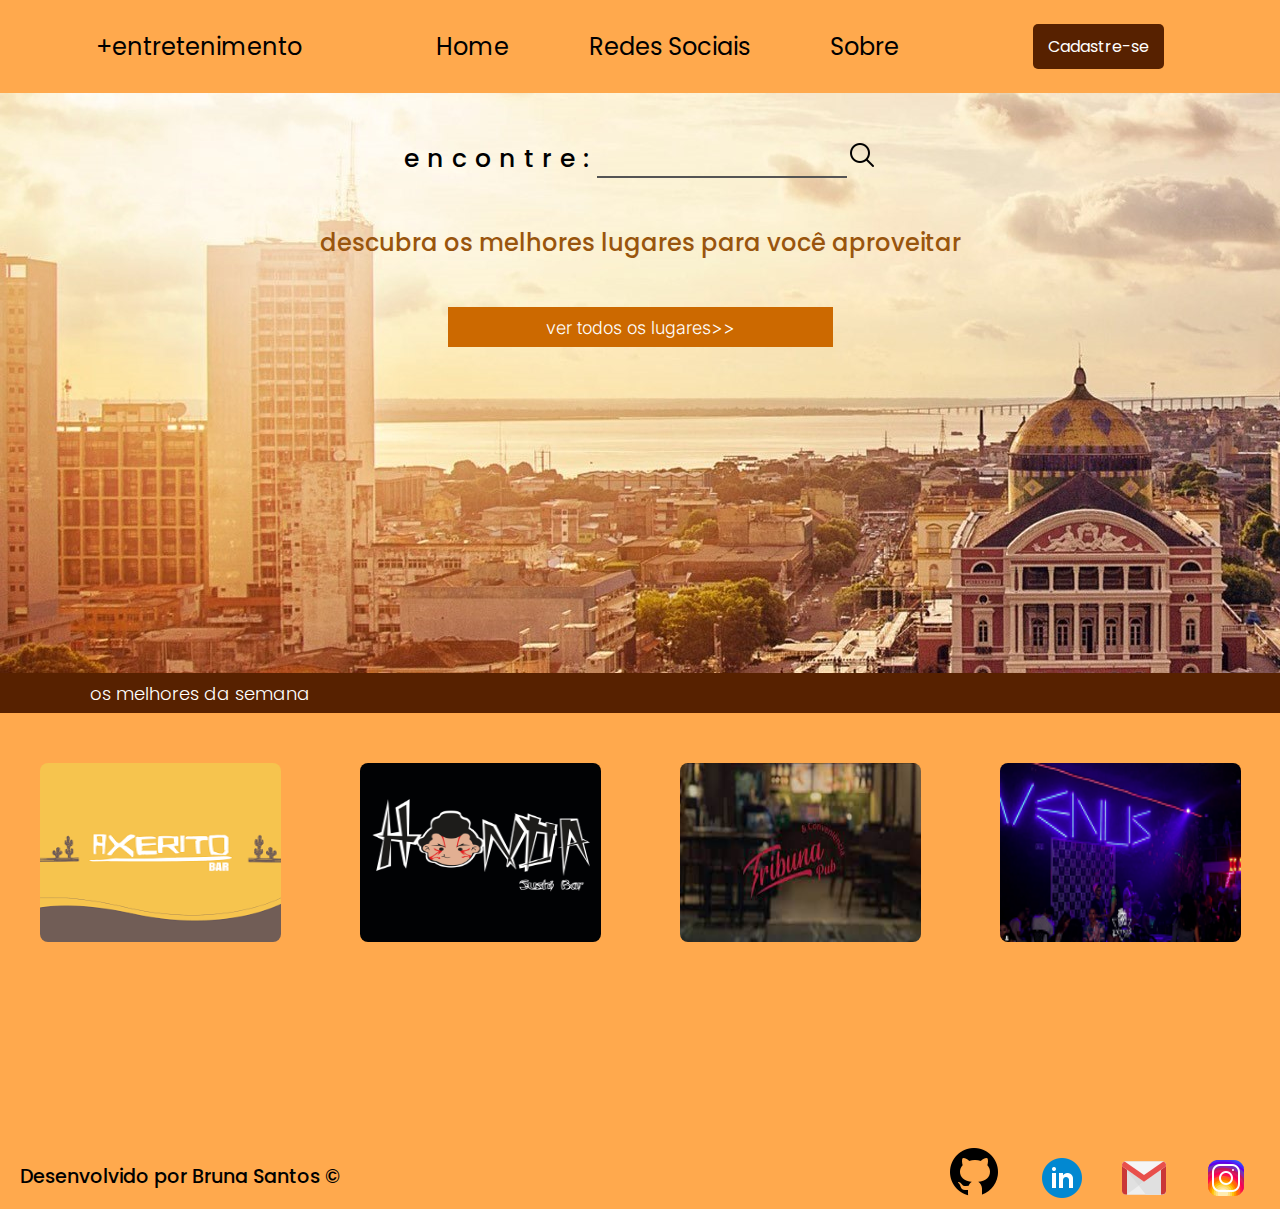
<file: index.html>
<!DOCTYPE html>
<html lang="pt-br">
<head>
    <meta charset="UTF-8"> 
    <meta http-equiv="X-UA-Compatible" content="IE=edge">
    <meta name="viewport" content="width=device-width, initial-scale=1.0">
    <title>+Entretenimento</title>
    <link rel="stylesheet" href="assets/css/index.css">
    
    
</head>
<body>  
    <header>
      
        <nav class="nav-bar">
          
            <div id="logo">
                <p>+entretenimento</p> 
            </div>
 
            <div class="nav-list">
                <ul>
                    <li class="nav-item"><a href="#" class="nav-link">Home</a></li>
                    <li class="nav-item"><a href="#" class="nav-link">Redes Sociais</a></li>
                    <li class="nav-item"><a href="#" class="nav-link">Sobre</a></li>
                </ul>
            </div>

            <div class="login-button">
                <button><a href="cadastro.html" target="_blank">Cadastre-se</a></button>
            </div>

            <div class="mobile-menu-icon">
                <button onclick="menuShow()"><img class="icon" src="assets/img/img2.svg"></button>
            </div>
        

        <div class="mobile-menu">
            <ul>
                <li class="nav-item"><a href="#" class="nav-link">Home</a></li>
                <li class="nav-item"><a href="#" class="nav-link">Redes Sociais</a></li>
                <li class="nav-item"><a href="#" class="nav-link">Sobre</a></li>
            </ul>

            <div class="login-button">
                <button><a href="#">Cadastre-se</a></button>
            </div>
        </div>
      </nav> 
    </header>

      <main class="container-main">

        <div class="find">
          <label for="input-find" id="label-find">encontre:</label>
          <input type="text" id="input-find">
          <img src="assets/img/lupa.png" alt="lupa" id="input-lupa">
        </div>
  
        <div id="text-one"><p>descubra os melhores lugares para você aproveitar</p></div>
  
        <div class="all-places">
          <a href="#"><button type="button" id="btn-all-places" >ver todos os lugares>></button></a>
        </div>
      </main>
  
      <section class="principais-sem">
        <div id="text-principais">
          <p>os melhores da semana</p>
        </div>
      </section>
      
      <footer> 
        <div id="background-footer">
        <div class="imagens-principais">
          <img src="assets/img/axerito.png" alt="Axerito" id="imagem-pri">
          <img src="assets/img/hondamaior.jpg" alt="Honda" id="imagem-pri">
          <img src="assets/img/tribuna.jpg" alt="Tribuna" id="imagem-pri">
          <img src="assets/img/venus.png" alt="Venus" id="imagem-pri">
        </div>
        <div id="footer-dev">
          <p>Desenvolvido por Bruna Santos ©</p>
          <div>
            <img src="assets/img/github.png" alt="GitHub" id="icons">
            <img src="assets/img/linkedin.png" alt="Linkedin" id="icons">
            <img src="assets/img/gmail.png" alt="Gmail" id="icons">
            <img src="assets/img/instagram.png" alt="Instagram" id="icons">
          </div>
        </div>
      </div>
      </footer>

  

    <script src="assets/js/script.js"></script>
</body>
</html>
</file>
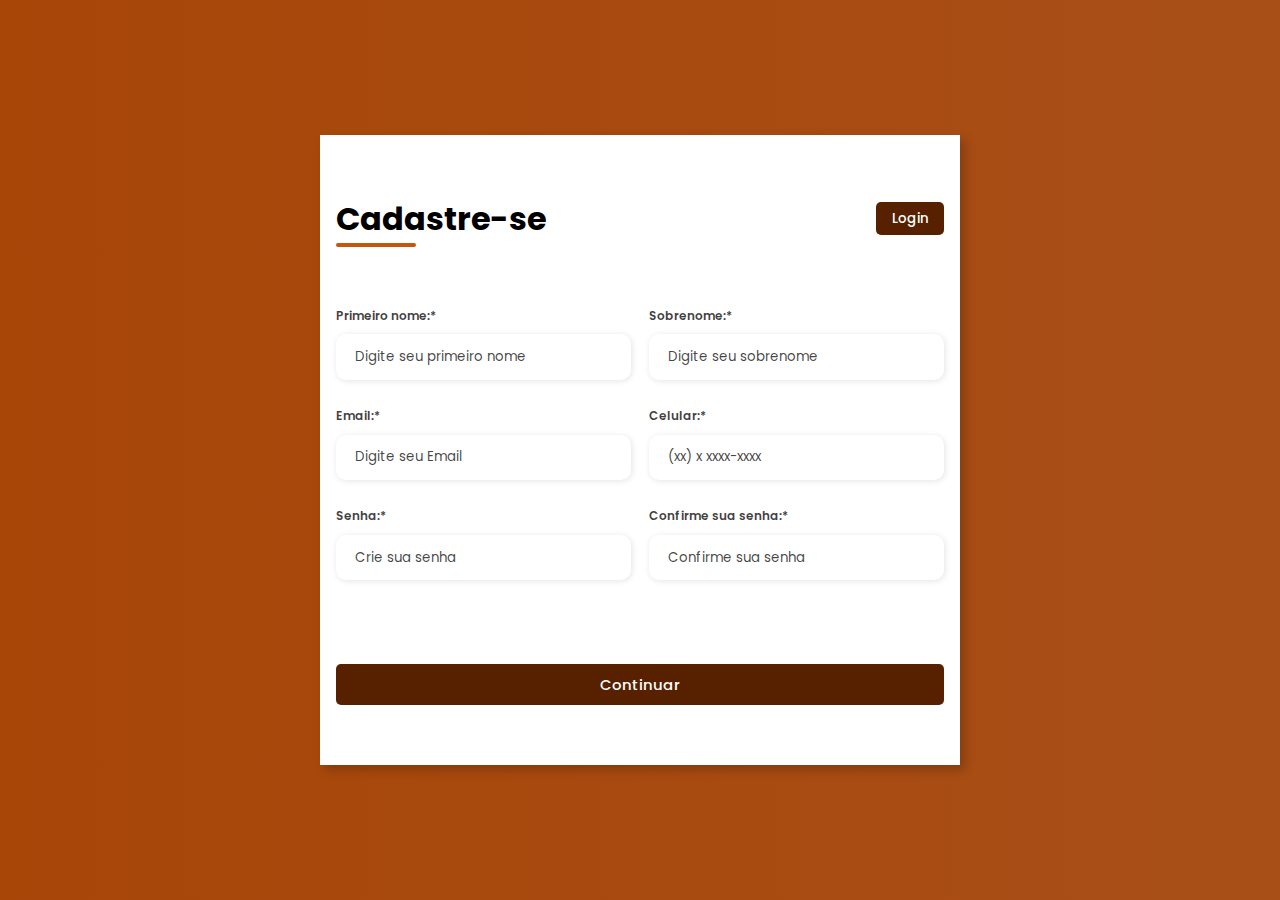
<file: cadastro.html>
<!DOCTYPE html>
<html lang="pt-br">
<head>
    <meta charset="UTF-8"> 
    <meta http-equiv="X-UA-Compatible" content="IE=edge">
    <meta name="viewport" content="width=device-width, initial-scale=1.0">
    <title>Cadastro</title>
    <link rel="stylesheet" href="assets/css/formstyle.css">
</head>  
<body>
     
    <div class="container">
        <div class="form-image">
            <img src="assets/img/logo.png" alt="Cadastro" id="form-image">
        </div>
        
        <div class="form">
            <form action="#">
                <div class="form-header"> 
                    <div class="title"> 
                        <h1>Cadastre-se</h1>
                    </div>
                    <div class="login-button">
                        <button><a href="login.html" target="_blank">Login</a></button>
                    </div>
                </div>

                <div class="input-group">
                    <div class="input-box">
                        <label for="firtname">Primeiro nome:*</label>
                        <input type="text" name="firstname" id="firstname" placeholder="Digite seu primeiro nome" required>
                    </div> 
                    <div class="input-box">
                        <label for="lastname">Sobrenome:*</label>
                        <input type="text" name="lastname" id="lastname" placeholder="Digite seu sobrenome" required>
                    </div>
                    <div class="input-box">
                        <label for="email">Email:*</label>
                        <input type="email" name="email" id="email" placeholder="Digite seu Email" required>
                    </div>
                    <div class="input-box">
                        <label for="number">Celular:*</label>
                        <input type="tel" name="number" id="number" placeholder="(xx) x xxxx-xxxx" required>
                    </div>
                    <div class="input-box">
                        <label for="password">Senha:*</label>
                        <input type="password" name="password" id="password" placeholder="Crie sua senha" required>
                    </div>
                    <div class="input-box">
                        <label for="corfirmpassword">Confirme sua senha:*</label>
                        <input type="corfirmpassword" name="corfirmpassword" id="corfirmpassword" placeholder="Confirme sua senha" required>
                    </div>
                </div>

                <div class="continue-button">
                    <button><a href="#">Continuar</a></button>
                </div>
            </form>
        </div>
    </div>
</body>
</html>
</file>
<file: assets/css/index.css>
@import url('https://fonts.googleapis.com/css2?family=Anton&family=Inter:wght@200;300;400;500&family=Poppins:wght@300;400;500;600&display=swap');
@import url('https://fonts.googleapis.com/css2?family=Koulen&display=swap');
@import url('https://fonts.googleapis.com/css2?family=Dancing+Script:wght@400;500&display=swap');
@import url('https://fonts.googleapis.com/css2?family=Bebas+Neue&display=swap');

* {
    padding: 0; 
    margin: 0;
    font-family: 'Poppins', sans-serif;
    box-sizing: border-box;
    
} 

/*Navbar*/
header {
    background-color: #FFA94D;
}

.nav-bar {
    display: flex;
    justify-content: space-between;
    margin-right: 20px;
    padding: 1.5rem 6rem;
    
}

#logo {
    display: flex;
    align-items: center;
    color: #000000;
    font-size: 24px;
}

.nav-list {
    display: flex;
    align-items: center;
}

.nav-list ul {
    display: flex;
    justify-content: center;
    list-style: none;
}

.nav-item {
    margin: 0 40px;
    transition: 0.2s;
}

.nav-link {
    text-decoration: none;
    font-size: 24px;
    color: #000000;
    font-weight: 400;
}

.nav-item:hover {
  transform: scale3d(1.1, 1.1, 1);
}

.login-button button {
    border: none;
    color: rgb(245, 245, 245);
    padding: 10px 15px;
    border-radius: 5px;
    background-size: 230%;
    transition: 0.2s;
    background-color: #572100;
    cursor: pointer; 
}

.login-button button:hover {
    background-position: left;
    transform: scale3d(1.1, 1.1, 1);
}

.login-button button a {
    text-decoration: none;
    color: #fff;
    font-size: 1rem;
}

.mobile-menu-icon {
    display: none;
}

.mobile-menu {
    display: none;
}

/*Responsividade do nav*/
@media screen and (max-width: 730px) {
    .nav-bar {
        padding: 1.5rem 4rem;
    }
    .nav-item {
        display: none;
    }
    .login-button {
        display: none;
    }
    .mobile-menu-icon {
        display: block;
    }

    #logo {
      display: none;
    }

    .mobile-menu-icon button {
        background-color: transparent;
        border: none;
        cursor: pointer;
    }

    .mobile-menu ul {
        display: flex;
        flex-direction: column;
        text-align: center;
        padding-bottom: 1rem;
    }
    .mobile-menu .nav-item {
        display: block;
        padding-top: 1.2rem;
    }
    .mobile-menu .login-button {
        display: block;
        padding: 1rem 2rem;
    }
    .mobile-menu .login-button button {
        width: 100%;
    }
    .open {
        display: block;
    }
    
}

.container-main {
  display: flex;
  flex-direction: column;
  width: 100%;
  height: 1000px;
  background-image: url(../img/manaus-corte2.jpg);
  background-repeat: no-repeat;
}

.find {
  display: flex;
  justify-content: center;
  padding-top: 47px;
}

#input-find {
  border-top: none;
  border-left: none; 
  border-right: none;
  border-color: #000;
  width: 250px;
  background: transparent;
}

#input-lupa {
  width: 30px;
  height: 30px;
}

#input-find:focus {
  box-shadow: 0 0 0 0;
  outline: 0;
}

#label-find {
  font-size: 25px;
  letter-spacing: 8px;
  color: #000;
  font-weight: 500;
}


#text-one {
  display: flex;
  justify-content: center;
  margin-top: 47px;
  color: #99550d;
  font-weight: 500;
  font-size: x-large;
}

.all-places { 
  display: flex;
  justify-content: center;
  margin-top: 47px;
}

#btn-all-places {
  position: relative;
  width: 385px;
  height: 40px;
  font-family: 'Inter', sans-serif;
  font-size: 18px;
  font-weight: 300;
  border: none;
  background-color: #CC6900;
  color: #fff;
  cursor: pointer;
}

.principais-sem {
  display: flex;
  position: relative;
  width: auto;
  height: 40px;
  background-color: #572100;
  color: #fff;
  align-items: center;
  margin-top: -420px;
}

.principais-sem p {
  display: flex;
  position: relative;
  font-weight: 300;
  font-size: 18px;
  padding-left: 90px;
}

#background-footer {
  width: auto;
  height: auto;
  background-color: #FFA94D;
}

.imagens-principais {
  display: flex;
  flex-direction: row;
  justify-content: space-around;
  flex-wrap: wrap;
}

#imagem-pri {
  width: 241px;
  height: 179px;
  border-radius: 8px;
  margin-top: 50px;
  cursor: pointer;
  transition: 0.3s;
}

#imagem-pri:hover {
  transform: scale3d(1.1, 1.1, 1);
}

#footer-dev {
  display: flex;
  flex-direction: row;
  justify-content: space-between;
  margin-top: 200px;
}

#icons {
  cursor: pointer;
  padding-right: 30px;
  transition: 0.3s;
}

#icons:hover {
  transform: scale3d(1.1, 1.1, 1);
}

#footer-dev p {
  font-weight: 500;
  font-size: larger;
  margin-top: 20px;
  padding-left: 20px;
}
</file>
<file: assets/css/formstyle.css>
@import url('https://fonts.googleapis.com/css2?family=Anton&family=Inter:wght@200;300;400;500&family=Poppins:ital,wght@0,300;0,400;0,600;1,100;1,300;1,500&display=swap');
* {
    padding: 0;
    margin: 0;
    box-sizing: border-box;
    font-family: 'Poppins', sans-serif;
}
 
body { 
    width: 100%;
    height: 100vh;
    display: flex;
    justify-content: center;
    align-items: center;
    background-image: linear-gradient(to right, #a84608, #a84f18);
}

.container {
    width: 50%;
    height: 70vh;
    display: flex;
    box-shadow: 5px 5px 10px rgba(0, 0, 0, .212);
}

.form-image {
    width: 50%;
    display: flex;
    justify-content: center;
    align-items: center;
    background-image: linear-gradient(to right, #5a2300c9, #c2642a);
    padding: 1rem;
}

.form-image img {
    width: 50%;
}

.form {
    width: 500px;
    display: flex;
    justify-content: center;
    align-items: center;
    flex-direction: column;
    background-color: #fff;
    padding: 1rem;
}

.form-header {
    margin-bottom: 3rem;
    display: flex;
    justify-content: space-between;
}

.login-button {
    display: flex;
    align-items: center;
} 

.login-button button {
    border: none;
    background-color: #572100;
    padding: 0.4rem 1rem;
    border-radius: 5px;
    cursor: pointer;
}

.login-button button:hover {
    background-color: #913f0c;
}

.login-button button a {
    text-decoration: none;
    font-weight: 500;
    color: #fff;
}

.form-header h1::after {
    content: ''; 
    display: block;
    width: 5rem;
    height: 0.3rem;
    background-color: #c55610;
    margin: 0 auto;
    position: absolute;
    border-radius: 10px;
}

.input-group {
    display: flex;
    flex-wrap: wrap;
    justify-content: space-between;
    padding: 1rem 0;
}

.input-box {
    display: flex;
    flex-direction: column;
    margin-bottom: 1.1rem;
}

.input-box input {
    margin: 0.6rem 0;
    padding: 0.8rem 1.2rem;
    border: none;
    border-radius: 10px;
    box-shadow: 1px 1px 6px #0000001c;
}

.input-box input:hover {
    background-color: #eeeeee75;
}

.input-box input:focus-visible {
    outline: 1px solid #ac601a;
}

.input-box label {
    font-size: 0.75rem;
    font-weight: 600;
    color: #000000c0;
}

.input-box input::placeholder {
    color: #000000be;
}

.continue-button button {
    width: 100%;
    margin-top: 2.5rem;
    border: none;
    background-color: #572100;
    padding: 0.62rem;
    border-radius: 5px;
    cursor: pointer;
}

.continue-button button:hover {
    background-color: #913f0c;
}

.continue-button button a {
    text-decoration: none;
    font-size: 0.93rem;
    font-weight: 500; 
    color: #fff;
}

@media screen and (max-width: 1330px) {
    /*a imagem passa à não aparecer*/
    .form-image {
        display: none;
    }
    .container {
        width: 50%;
    }
    .form {
        width: 100%;
    }
}

@media screen and (max-width: 1064px) {
    .container {
        width: 90%;
        height: auto;
    }
    .input-group {
        flex-direction: column;
        overflow-y: scroll;
        flex-wrap: nowrap;
        max-width: 30rem;
        padding-right: 5rem;
        padding-top: 1rem;
    }
    .login-button {
        display: flex;
        flex-wrap: nowrap;
        padding-top: 2rem;
        margin-right: 50%;
    }
    .form-header {
        margin-top: 100%;
        padding-top: 5rem;
        display: flex;
        flex-wrap: nowrap;
        justify-content: space-between;
    }
    
    
}
</file>
